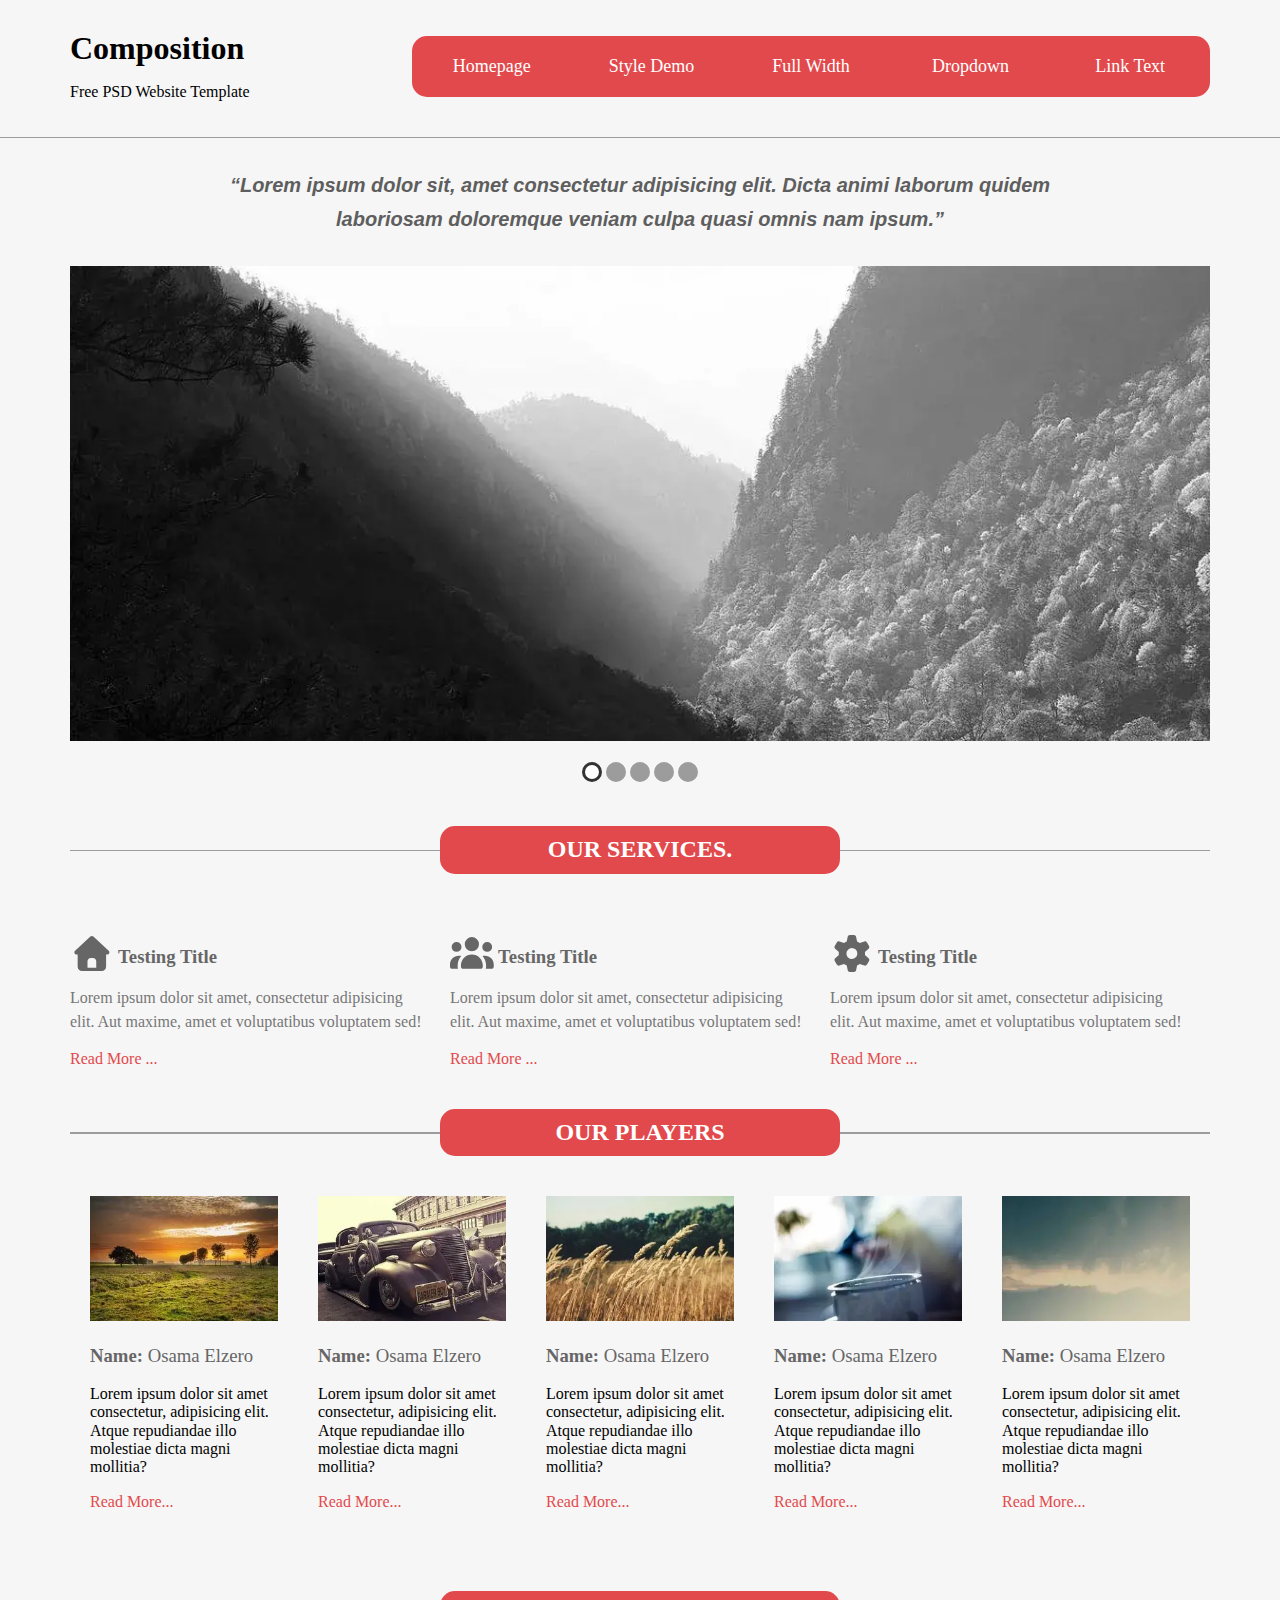
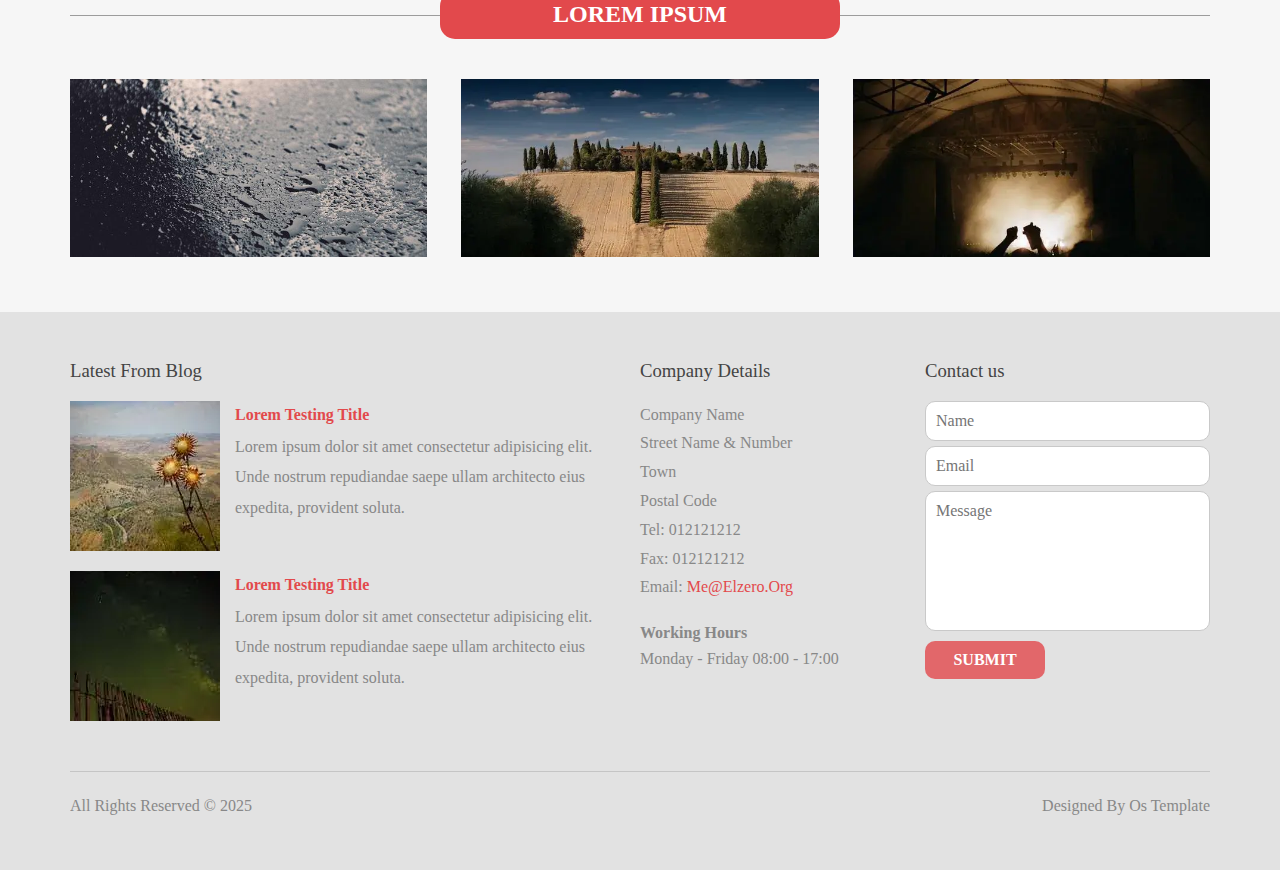
<file: index.html>
<!DOCTYPE html>
<html lang="en" dir="ltr">
  <head>
    <meta charset="UTF-8" />
    <meta name="viewport" content="width=device-width, initial-scale=1.0" />
    <title>Sass</title>
    <link rel="stylesheet" href="css/normalize.css" />
    <link rel="stylesheet" href="css/all.min.css" />
    <link rel="stylesheet" href="css/homepage.css" />
  </head>
  <body>
    <header class="header">
      <div class="container">
        <div class="logo">
          <h1>Composition</h1>
          <p>Free PSD Website Template</p>
        </div>
        <div class="menu">
          <i class="fa-solid fa-bars fa-2x"></i>
        </div>
        <ul class="navbar">
          <li><a href="#">Homepage</a></li>
          <li><a href="#">Style Demo</a></li>
          <li><a href="#">Full Width</a></li>
          <li><a href="#">Dropdown</a></li>
          <li><a href="#">Link Text</a></li>
        </ul>
      </div>
    </header>
    <div class="slider">
      <div class="container">
        <q
          >Lorem ipsum dolor sit, amet consectetur adipisicing elit. Dicta animi
          laborum quidem laboriosam doloremque veniam culpa quasi omnis nam
          ipsum.</q
        >
        <img
          src="imgs/121-1200x500.webp"
          width="1200"
          height="500"
          alt="slider"
        />
        <ul class="bullets">
          <li class="active"></li>
          <li></li>
          <li></li>
          <li></li>
          <li></li>
        </ul>
      </div>
    </div>
    <div class="services">
      <div class="container">
        <div class="head-with-border">
          <h2>Our Services.</h2>
        </div>
        <div class="service-box text-center-xs">
          <h3 class="service-title">
            <i class="fa-solid fa-home"></i> Testing Title
          </h3>
          <p class="service-desc">
            Lorem ipsum dolor sit amet, consectetur adipisicing elit. Aut
            maxime, amet et voluptatibus voluptatem sed!
          </p>
          <a class="link" href="#">Read More ...</a>
        </div>
        <div class="service-box text-center-xs">
          <h3 class="service-title">
            <i class="fa-solid fa-users"></i> Testing Title
          </h3>
          <p class="service-desc">
            Lorem ipsum dolor sit amet, consectetur adipisicing elit. Aut
            maxime, amet et voluptatibus voluptatem sed!
          </p>
          <a class="link" href="#">Read More ...</a>
        </div>
        <div class="service-box text-center-xs">
          <h3 class="service-title">
            <i class="fa-solid fa-gear"></i> Testing Title
          </h3>
          <p class="service-desc">
            Lorem ipsum dolor sit amet, consectetur adipisicing elit. Aut
            maxime, amet et voluptatibus voluptatem sed!
          </p>
          <a class="link" href="#">Read More ...</a>
        </div>
        <div class="clearfix"></div>
      </div>
    </div>
    <div class="our-players">
      <div class="container">
        <div class="head-with-border">
          <h2>Our Players</h2>
        </div>
        <div class="player-box text-center-xs">
          <img
            class="player-img"
            width="300"
            height="200"
            src="imgs/110-300x200.webp"
            alt=""
          />
          <h3 class="player-title"><span>Name:</span> Osama Elzero</h3>
          <p class="player-desc">
            Lorem ipsum dolor sit amet consectetur, adipisicing elit. Atque
            repudiandae illo molestiae dicta magni mollitia?
          </p>
          <a class="link" href="#">Read More...</a>
        </div>
        <div class="player-box text-center-xs">
          <img
            class="player-img"
            width="300"
            height="200"
            src="imgs/111-300x200.webp"
            alt=""
          />
          <h3 class="player-title"><span>Name:</span> Osama Elzero</h3>
          <p class="player-desc">
            Lorem ipsum dolor sit amet consectetur, adipisicing elit. Atque
            repudiandae illo molestiae dicta magni mollitia?
          </p>
          <a class="link" href="#">Read More...</a>
        </div>
        <div class="player-box text-center-xs">
          <img
            class="player-img"
            width="300"
            height="200"
            src="imgs/112-300x200.webp"
            alt=""
          />
          <h3 class="player-title"><span>Name:</span> Osama Elzero</h3>
          <p class="player-desc">
            Lorem ipsum dolor sit amet consectetur, adipisicing elit. Atque
            repudiandae illo molestiae dicta magni mollitia?
          </p>
          <a class="link" href="#">Read More...</a>
        </div>
        <div class="player-box text-center-xs">
          <img
            class="player-img"
            width="300"
            height="200"
            src="imgs/113-300x200.webp"
            alt=""
          />
          <h3 class="player-title"><span>Name:</span> Osama Elzero</h3>
          <p class="player-desc">
            Lorem ipsum dolor sit amet consectetur, adipisicing elit. Atque
            repudiandae illo molestiae dicta magni mollitia?
          </p>
          <a class="link" href="#">Read More...</a>
        </div>
        <div class="player-box text-center-xs">
          <img
            class="player-img"
            width="300"
            height="200"
            src="imgs/114-300x200.webp"
            alt=""
          />
          <h3 class="player-title"><span>Name:</span> Osama Elzero</h3>
          <p class="player-desc">
            Lorem ipsum dolor sit amet consectetur, adipisicing elit. Atque
            repudiandae illo molestiae dicta magni mollitia?
          </p>
          <a class="link" href="#">Read More...</a>
        </div>
        <div class="clearfix"></div>
      </div>
    </div>
    <div class="lorem-ipsum text-center-xs">
      <div class="container">
        <div class="head-with-border">
          <h2>Lorem Ipsum</h2>
        </div>
        <div class="lorem-box">
          <img
            class="lorem-img"
            width="600"
            height="300"
            src="imgs/115-600x300.jpg"
            alt=""
          />
        </div>
        <div class="lorem-box">
          <img
            class="lorem-img"
            width="600"
            height="300"
            src="imgs/116-600x300.webp"
            alt=""
          />
        </div>
        <div class="lorem-box">
          <img
            class="lorem-img"
            width="600"
            height="300"
            src="imgs/117-600x300.webp"
            alt=""
          />
        </div>
      </div>
    </div>
    <div class="clearfix"></div>
    <footer class="footer">
      <div class="container">
        <div class="gallery">
          <h3 class="section-title">Latest From Blog</h3>
          <div class="img-box">
            <img
              width="150"
              height="150"
              src="imgs/118-150x150.webp"
              alt=""
            />
            <div class="text">
              <h4>Lorem Testing Title</h4>
              <p>
                Lorem ipsum dolor sit amet consectetur adipisicing elit. Unde
                nostrum repudiandae saepe ullam architecto eius expedita,
                provident soluta.
              </p>
            </div>
          </div>
          <div class="img-box">
            <img
              width="150"
              height="150"
              src="imgs/120-150x150.webp"
              alt=""
            />
            <div class="text">
              <h4>Lorem Testing Title</h4>
              <p>
                Lorem ipsum dolor sit amet consectetur adipisicing elit. Unde
                nostrum repudiandae saepe ullam architecto eius expedita,
                provident soluta.
              </p>
            </div>
          </div>
        </div>
        <div class="info">
          <h3 class="section-title">Company Details</h3>
          <ul>
            <li>Company Name</li>
            <li>Street Name & Number</li>
            <li>Town</li>
            <li>Postal Code</li>
            <li>Tel: 012121212</li>
            <li>Fax: 012121212</li>
            <li>Email: <span>Me@Elzero.Org</span></li>
          </ul>
          <h4 class="working">Working Hours</h4>
          <p>Monday - Friday 08:00 - 17:00</p>
        </div>
        <div class="contact">
          <h3 class="section-title">Contact us</h3>
          <form>
            <input type="text" placeholder="Name" />
            <input type="email" placeholder="Email" />
            <textarea placeholder="Message"></textarea>
            <input class="main-button" type="submit" value="Submit" />
          </form>
        </div>
        <div class="clearfix"></div>
        <div class="copyright">
          <div class="text">All Rights Reserved &copy; 2025</div>
          <div class="author">Designed By Os Template</div>
        </div>
      </div>
    </footer>
    <script src="js/all.min.js"></script>
    <script src="js/script.js"></script>
  </body>
</html>
</file>
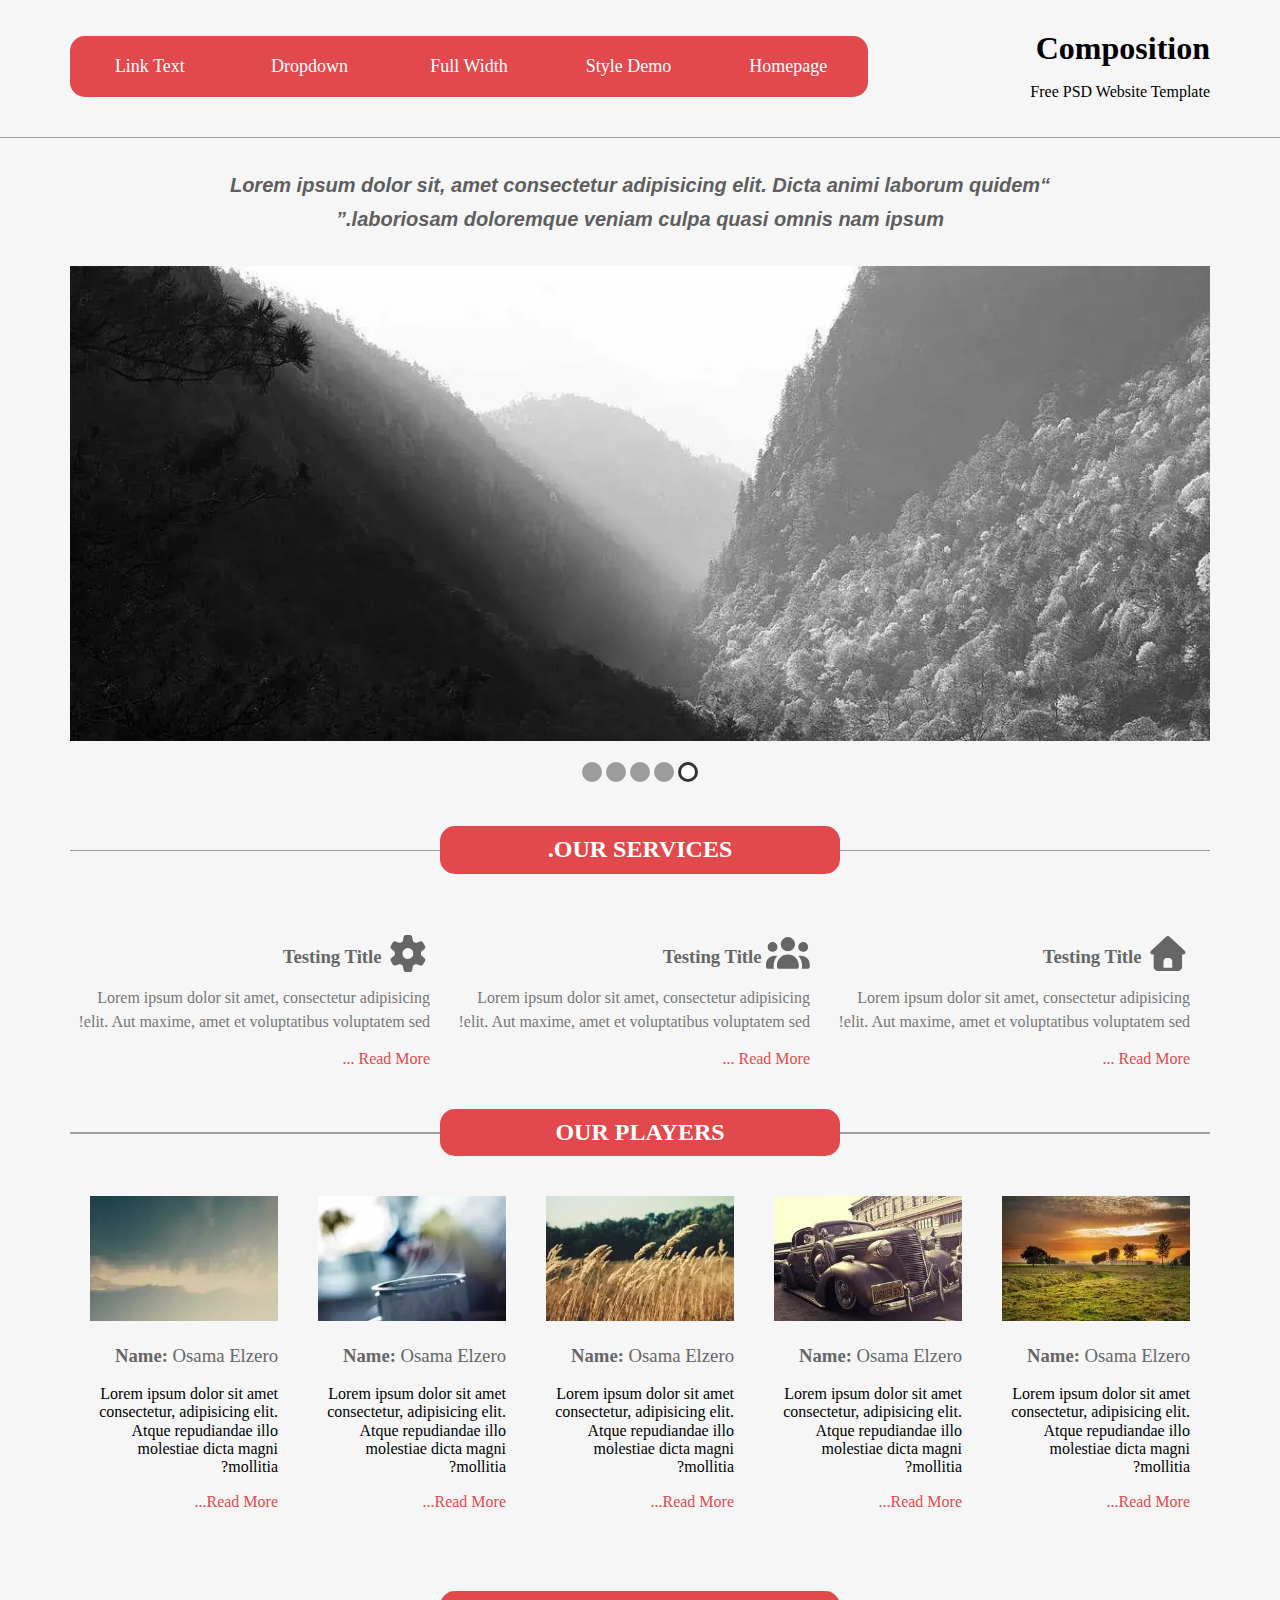
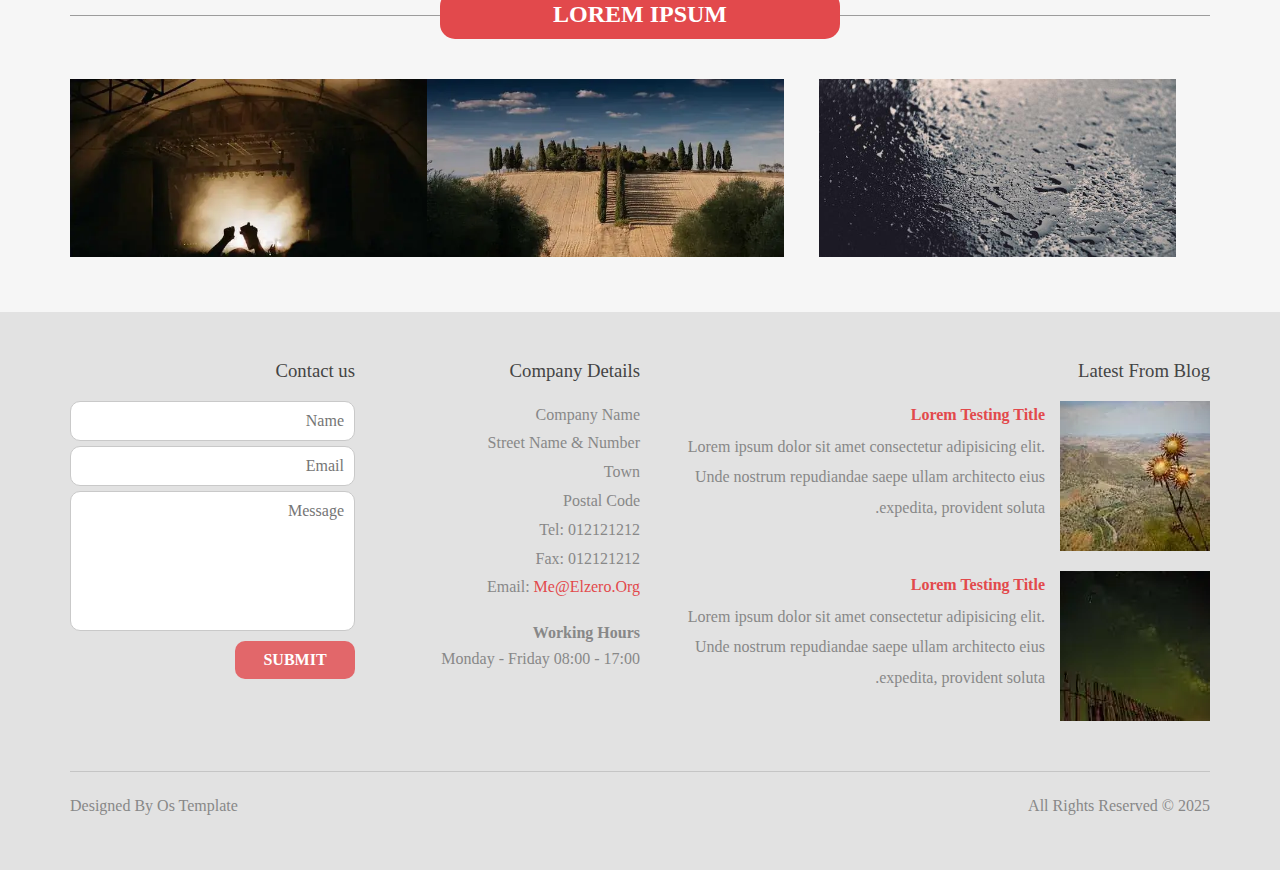
<file: index-rtl.html>
<!DOCTYPE html>
<html lang="en" dir="rtl">
  <head>
    <meta charset="UTF-8" />
    <meta name="viewport" content="width=device-width, initial-scale=1.0" />
    <title>Sass Rtl</title>
    <link rel="stylesheet" href="css/normalize.css" />
    <link rel="stylesheet" href="css/all.min.css" />
    <link rel="stylesheet" href="css/homepage.css" />
    <link rel="stylesheet" href="css/homepage-rtl.css" />
  </head>
  <body>
    <header class="header">
      <div class="container">
        <div class="logo">
          <h1>Composition</h1>
          <p>Free PSD Website Template</p>
        </div>
        <div class="menu">
          <i class="fa-solid fa-bars fa-2x"></i>
        </div>
        <ul class="navbar">
          <li><a href="#">Homepage</a></li>
          <li><a href="#">Style Demo</a></li>
          <li><a href="#">Full Width</a></li>
          <li><a href="#">Dropdown</a></li>
          <li><a href="#">Link Text</a></li>
        </ul>
      </div>
    </header>
    <div class="slider">
      <div class="container">
        <q
          >Lorem ipsum dolor sit, amet consectetur adipisicing elit. Dicta animi
          laborum quidem laboriosam doloremque veniam culpa quasi omnis nam
          ipsum.</q
        >
        <img
          src="imgs/121-1200x500.webp"
          width="1200"
          height="500"
          alt="slider"
        />
        <ul class="bullets">
          <li class="active"></li>
          <li></li>
          <li></li>
          <li></li>
          <li></li>
        </ul>
      </div>
    </div>
    <div class="services">
      <div class="container">
        <div class="head-with-border">
          <h2>Our Services.</h2>
        </div>
        <div class="service-box text-center-xs">
          <h3 class="service-title">
            <i class="fa-solid fa-home"></i> Testing Title
          </h3>
          <p class="service-desc">
            Lorem ipsum dolor sit amet, consectetur adipisicing elit. Aut
            maxime, amet et voluptatibus voluptatem sed!
          </p>
          <a class="link" href="#">Read More ...</a>
        </div>
        <div class="service-box text-center-xs">
          <h3 class="service-title">
            <i class="fa-solid fa-users"></i> Testing Title
          </h3>
          <p class="service-desc">
            Lorem ipsum dolor sit amet, consectetur adipisicing elit. Aut
            maxime, amet et voluptatibus voluptatem sed!
          </p>
          <a class="link" href="#">Read More ...</a>
        </div>
        <div class="service-box text-center-xs">
          <h3 class="service-title">
            <i class="fa-solid fa-gear"></i> Testing Title
          </h3>
          <p class="service-desc">
            Lorem ipsum dolor sit amet, consectetur adipisicing elit. Aut
            maxime, amet et voluptatibus voluptatem sed!
          </p>
          <a class="link" href="#">Read More ...</a>
        </div>
        <div class="clearfix"></div>
      </div>
    </div>
    <div class="our-players">
      <div class="container">
        <div class="head-with-border">
          <h2>Our Players</h2>
        </div>
        <div class="player-box text-center-xs">
          <img
            class="player-img"
            width="300"
            height="200"
            src="imgs/110-300x200.webp"
            alt=""
          />
          <h3 class="player-title"><span>Name:</span> Osama Elzero</h3>
          <p class="player-desc">
            Lorem ipsum dolor sit amet consectetur, adipisicing elit. Atque
            repudiandae illo molestiae dicta magni mollitia?
          </p>
          <a class="link" href="#">Read More...</a>
        </div>
        <div class="player-box text-center-xs">
          <img
            class="player-img"
            width="300"
            height="200"
            src="imgs/111-300x200.webp"
            alt=""
          />
          <h3 class="player-title"><span>Name:</span> Osama Elzero</h3>
          <p class="player-desc">
            Lorem ipsum dolor sit amet consectetur, adipisicing elit. Atque
            repudiandae illo molestiae dicta magni mollitia?
          </p>
          <a class="link" href="#">Read More...</a>
        </div>
        <div class="player-box text-center-xs">
          <img
            class="player-img"
            width="300"
            height="200"
            src="imgs/112-300x200.webp"
            alt=""
          />
          <h3 class="player-title"><span>Name:</span> Osama Elzero</h3>
          <p class="player-desc">
            Lorem ipsum dolor sit amet consectetur, adipisicing elit. Atque
            repudiandae illo molestiae dicta magni mollitia?
          </p>
          <a class="link" href="#">Read More...</a>
        </div>
        <div class="player-box text-center-xs">
          <img
            class="player-img"
            width="300"
            height="200"
            src="imgs/113-300x200.webp"
            alt=""
          />
          <h3 class="player-title"><span>Name:</span> Osama Elzero</h3>
          <p class="player-desc">
            Lorem ipsum dolor sit amet consectetur, adipisicing elit. Atque
            repudiandae illo molestiae dicta magni mollitia?
          </p>
          <a class="link" href="#">Read More...</a>
        </div>
        <div class="player-box text-center-xs">
          <img
            class="player-img"
            width="300"
            height="200"
            src="imgs/114-300x200.webp"
            alt=""
          />
          <h3 class="player-title"><span>Name:</span> Osama Elzero</h3>
          <p class="player-desc">
            Lorem ipsum dolor sit amet consectetur, adipisicing elit. Atque
            repudiandae illo molestiae dicta magni mollitia?
          </p>
          <a class="link" href="#">Read More...</a>
        </div>
        <div class="clearfix"></div>
      </div>
    </div>
    <div class="lorem-ipsum text-center-xs">
      <div class="container">
        <div class="head-with-border">
          <h2>Lorem Ipsum</h2>
        </div>
        <div class="lorem-box">
          <img
            class="lorem-img"
            width="600"
            height="300"
            src="imgs/115-600x300.jpg"
            alt=""
          />
        </div>
        <div class="lorem-box">
          <img
            class="lorem-img"
            width="600"
            height="300"
            src="imgs/116-600x300.webp"
            alt=""
          />
        </div>
        <div class="lorem-box">
          <img
            class="lorem-img"
            width="600"
            height="300"
            src="imgs/117-600x300.webp"
            alt=""
          />
        </div>
      </div>
    </div>
    <div class="clearfix"></div>
    <footer class="footer">
      <div class="container">
        <div class="gallery">
          <h3 class="section-title">Latest From Blog</h3>
          <div class="img-box">
            <img
              width="150"
              height="150"
              src="imgs/118-150x150.webp"
              alt=""
            />
            <div class="text">
              <h4>Lorem Testing Title</h4>
              <p>
                Lorem ipsum dolor sit amet consectetur adipisicing elit. Unde
                nostrum repudiandae saepe ullam architecto eius expedita,
                provident soluta.
              </p>
            </div>
          </div>
          <div class="img-box">
            <img
              width="150"
              height="150"
              src="imgs/120-150x150.webp"
              alt=""
            />
            <div class="text">
              <h4>Lorem Testing Title</h4>
              <p>
                Lorem ipsum dolor sit amet consectetur adipisicing elit. Unde
                nostrum repudiandae saepe ullam architecto eius expedita,
                provident soluta.
              </p>
            </div>
          </div>
        </div>
        <div class="info">
          <h3 class="section-title">Company Details</h3>
          <ul>
            <li>Company Name</li>
            <li>Street Name & Number</li>
            <li>Town</li>
            <li>Postal Code</li>
            <li>Tel: 012121212</li>
            <li>Fax: 012121212</li>
            <li>Email: <span>Me@Elzero.Org</span></li>
          </ul>
          <h4 class="working">Working Hours</h4>
          <p>Monday - Friday 08:00 - 17:00</p>
        </div>
        <div class="contact">
          <h3 class="section-title">Contact us</h3>
          <form>
            <input type="text" placeholder="Name" />
            <input type="email" placeholder="Email" />
            <textarea placeholder="Message"></textarea>
            <input class="main-button" type="submit" value="Submit" />
          </form>
        </div>
        <div class="clearfix"></div>
        <div class="copyright">
          <div class="text">All Rights Reserved &copy; 2025</div>
          <div class="author">Designed By Os Template</div>
        </div>
      </div>
    </footer>
    <script src="js/all.min.js"></script>
    <script src="js/script.js"></script>
  </body>
</html>
</file>
<file: css/homepage.css>
* {
  -webkit-box-sizing: border-box;
  -moz-box-sizing: border-box;
  box-sizing: border-box;
}

.container {
  margin: auto;
  padding-right: 15px;
  padding-left: 15px;
  position: relative;
}
@media (min-width: 768px) {
  .container {
    width: 750px;
  }
}
@media (min-width: 992px) {
  .container {
    width: 970px;
  }
}
@media (min-width: 1200px) {
  .container {
    width: 1170px;
  }
}

.clearfix {
  clear: both;
}

@media (max-width: 767px) {
  .text-center-xs {
    text-align: center;
  }
}

.main-button {
  background-color: rgba(226, 73, 76, 0.8);
  color: #fff;
  border: none;
  padding: 10px 15px;
  text-align: center;
  min-width: 120px;
  border-radius: 10px;
  text-transform: uppercase;
  font-weight: bold;
  cursor: pointer;
}
.main-button:hover {
  background-color: #e2494c;
}

.head-with-border {
  position: relative;
}
.head-with-border h2 {
  text-align: center;
  text-transform: uppercase;
  background-color: #e2494c;
  color: #fff;
  margin: 40px auto;
  border-radius: 15px;
  width: 400px;
  padding: 10px 15px;
}
@media (max-width: 767px) {
  .head-with-border h2 {
    width: 300px;
  }
}
.head-with-border h2::before {
  content: "";
  width: 100%;
  height: 1.5px;
  background-color: #9c9c9c;
  position: absolute;
  left: 0;
  top: 50%;
  z-index: -1;
}

body {
  background-color: #f6f6f6;
  font-family: Tahoma;
  font-size: 16px;
}

ul, ol {
  list-style: none;
  padding: 0;
}

header {
  padding: 20px 0;
  border-bottom: 1px solid #9c9c9c;
  overflow: hidden;
}
header .logo {
  float: left;
}
@media (min-width: 768px) {
  header .logo {
    width: 100%;
    float: none;
    text-align: center;
  }
}
@media (min-width: 992px) {
  header .logo {
    width: 30%;
    float: left;
    text-align: left;
  }
}
header .logo h1 {
  margin-top: 10px;
  margin-bottom: 0;
}
header .navbar {
  overflow: hidden;
  background-color: #e2494c;
  transition: 0.3s;
}
@media (max-width: 767px) {
  header .navbar {
    transform: translateY(-150px);
  }
  header .navbar.active {
    transform: translateY(0) !important;
    width: 100%;
    float: none;
    margin-top: 30px;
  }
  header .navbar.active li {
    width: 100%;
  }
}
@media (min-width: 768px) {
  header .navbar {
    border-radius: 15px;
    display: block;
    width: 100%;
    float: none;
    margin-top: 30px;
  }
}
@media (min-width: 992px) {
  header .navbar {
    width: 70%;
    float: left;
    margin-top: 1em;
  }
}
header .navbar li {
  width: 20%;
  float: left;
  font-size: 18px;
  text-align: center;
}
header .navbar li a {
  display: block;
  padding: 20px 10px;
  color: #fff;
  text-decoration: none;
}
header .navbar li a:hover {
  color: #ddd;
}
header .menu {
  display: block;
  float: right;
  margin-top: 33px;
  cursor: pointer;
}
@media (min-width: 768px) {
  header .menu {
    display: none;
  }
}

.footer {
  background-color: #e2e2e2;
  overflow: hidden;
  padding-top: 30px;
  padding-bottom: 30px;
  margin-top: 50px;
}
.footer .gallery,
.footer .info,
.footer .contact {
  float: left;
}
@media (min-width: 768px) {
  .footer .gallery {
    width: 100%;
  }
}
@media (min-width: 992px) {
  .footer .gallery {
    width: 50%;
  }
}
.footer .gallery .img-box {
  overflow: hidden;
  margin-bottom: 20px;
}
.footer .gallery .img-box img {
  width: 150px;
  height: 150px;
}
@media (min-width: 768px) {
  .footer .gallery .img-box img {
    float: left;
  }
}
@media (min-width: 768px) {
  .footer .gallery .img-box .text {
    float: left;
    margin-right: 15px;
    margin-left: 15px;
    width: calc(100% - 180px);
  }
}
.footer .gallery .img-box .text h4 {
  color: #e2494c;
  margin: 5px 0 0;
}
.footer .gallery .img-box .text p {
  color: #888;
  line-height: 1.9;
  margin-top: 8px;
}
@media (min-width: 768px) {
  .footer .info {
    width: 50%;
  }
}
@media (min-width: 992px) {
  .footer .info {
    width: 25%;
  }
}
.footer .info ul {
  color: #888;
  line-height: 1.8;
}
.footer .info ul li span {
  color: #e2494c;
}
.footer .info h4 {
  color: #888;
  font-weight: bold;
  margin-bottom: 0;
}
.footer .info p {
  color: #888;
  margin-top: 8px;
}
@media (min-width: 768px) {
  .footer .contact {
    width: 50%;
  }
}
@media (min-width: 992px) {
  .footer .contact {
    width: 25%;
  }
}
.footer .contact input[type=text],
.footer .contact input[type=email],
.footer .contact textarea {
  border: 1px solid #c9c9c9;
  padding: 10px;
  margin-bottom: 5px;
  border-radius: 10px;
  width: 100%;
}
.footer .contact textarea {
  height: 140px;
  resize: none;
}
.footer .section-title {
  color: #444;
  font-weight: normal;
}
.footer .copyright {
  padding: 25px 0;
  border-top: 1px solid #c5c5c5;
  overflow: hidden;
  color: #888;
  margin-top: 30px;
}
.footer .copyright .text,
.footer .copyright .author {
  float: left;
  width: 50%;
}
@media (max-width: 767px) {
  .footer .copyright .text,
  .footer .copyright .author {
    float: none;
    width: 100%;
    text-align: center !important;
  }
}
.footer .copyright .author {
  text-align: right;
}
@media (max-width: 767px) {
  .footer .copyright .author {
    margin-top: 10px;
  }
}

.slider q {
  font-size: 20px;
  font-style: italic;
  font-weight: bold;
  font-family: Tahoma, Arial;
  display: block;
  line-height: 1.7;
  text-align: center;
  color: #5e5e5e;
  width: 80%;
  margin: 30px auto;
}
.slider img {
  max-width: 100%;
  height: auto;
}
.slider .bullets {
  text-align: center;
}
.slider .bullets li {
  display: inline-block;
  width: 20px;
  height: 20px;
  background-color: #9c9c9c;
  border-radius: 50%;
  border: 3px solid #9c9c9c;
  cursor: pointer;
  transition: 0.3s;
}
.slider .bullets li.active, .slider .bullets li:hover {
  background-color: #fff;
  border-color: #333;
}

@media (min-width: 992px) {
  .services .service-box {
    float: left;
    width: 33.3333333333%;
  }
  .services .service-box:not(:last-of-type) {
    padding-right: 20px;
  }
}
@media (max-width: 767px) {
  .services .service-box svg {
    display: block;
    margin-bottom: 15px;
    margin-right: auto;
    margin-left: auto;
  }
}
.services .service-box .service-title {
  color: #666;
}
.services .service-box .service-title svg {
  font-size: 35px;
  position: relative;
  top: 4px;
}
.services .service-box .service-desc {
  color: #777;
  line-height: 1.5;
}
.services .service-box .link {
  color: #e2494c;
  text-decoration: none;
}

@media (min-width: 768px) {
  .our-players .player-box {
    float: left;
    width: 50%;
    text-align: center;
    margin-bottom: 40px;
  }
}
@media (min-width: 992px) {
  .our-players .player-box {
    width: 33.3333333333%;
    text-align: left;
    padding-right: 20px;
    padding-left: 20px;
  }
}
@media (min-width: 1200px) {
  .our-players .player-box {
    width: 20%;
  }
}
@media (max-width: 767px) {
  .our-players .player-box {
    margin-bottom: 40px;
  }
}
.our-players .player-box .player-img {
  max-width: 100%;
  height: auto;
}
.our-players .player-box .player-title {
  color: #666;
  font-weight: normal;
}
.our-players .player-box .player-title span {
  font-weight: bold;
}
.our-players .player-box .service-desc {
  color: #777;
  line-height: 1.5;
}
.our-players .player-box .link {
  color: #e2494c;
  text-decoration: none;
}

@media (max-width: 767px) {
  .lorem-ipsum .lorem-box:not(:last-of-type) {
    margin-bottom: 20px;
  }
}
@media (min-width: 768px) {
  .lorem-ipsum .lorem-box {
    float: left;
    width: 31.3333333333%;
  }
  .lorem-ipsum .lorem-box:not(:last-of-type) {
    margin-right: 3%;
  }
}
.lorem-ipsum .lorem-box .lorem-img {
  max-width: 100%;
  height: auto;
}
</file>
<file: css/homepage-rtl.css>
header .logo {
  float: right;
}
@media (min-width: 992px) {
  header .logo {
    float: right;
    text-align: right;
  }
}
@media (min-width: 992px) {
  header .navbar {
    float: right;
  }
}
header .navbar li {
  float: right;
}
header .menu {
  float: left;
}

@media (min-width: 992px) {
  .services .service-box {
    float: right;
  }
}

@media (min-width: 768px) {
  .our-players .player-box {
    float: right;
  }
}
@media (min-width: 992px) {
  .our-players .player-box {
    text-align: right;
  }
}

@media (min-width: 768px) {
  .lorem-ipsum .lorem-box {
    float: right;
  }
}

.footer .gallery,
.footer .info,
.footer .contact {
  float: right;
}
@media (min-width: 768px) {
  .footer .gallery .img-box img {
    float: right;
  }
}
@media (min-width: 768px) {
  .footer .gallery .img-box .text {
    float: right;
  }
}
.footer .copyright .text,
.footer .copyright .author {
  float: right;
}
.footer .copyright .author {
  text-align: left;
}
</file>
